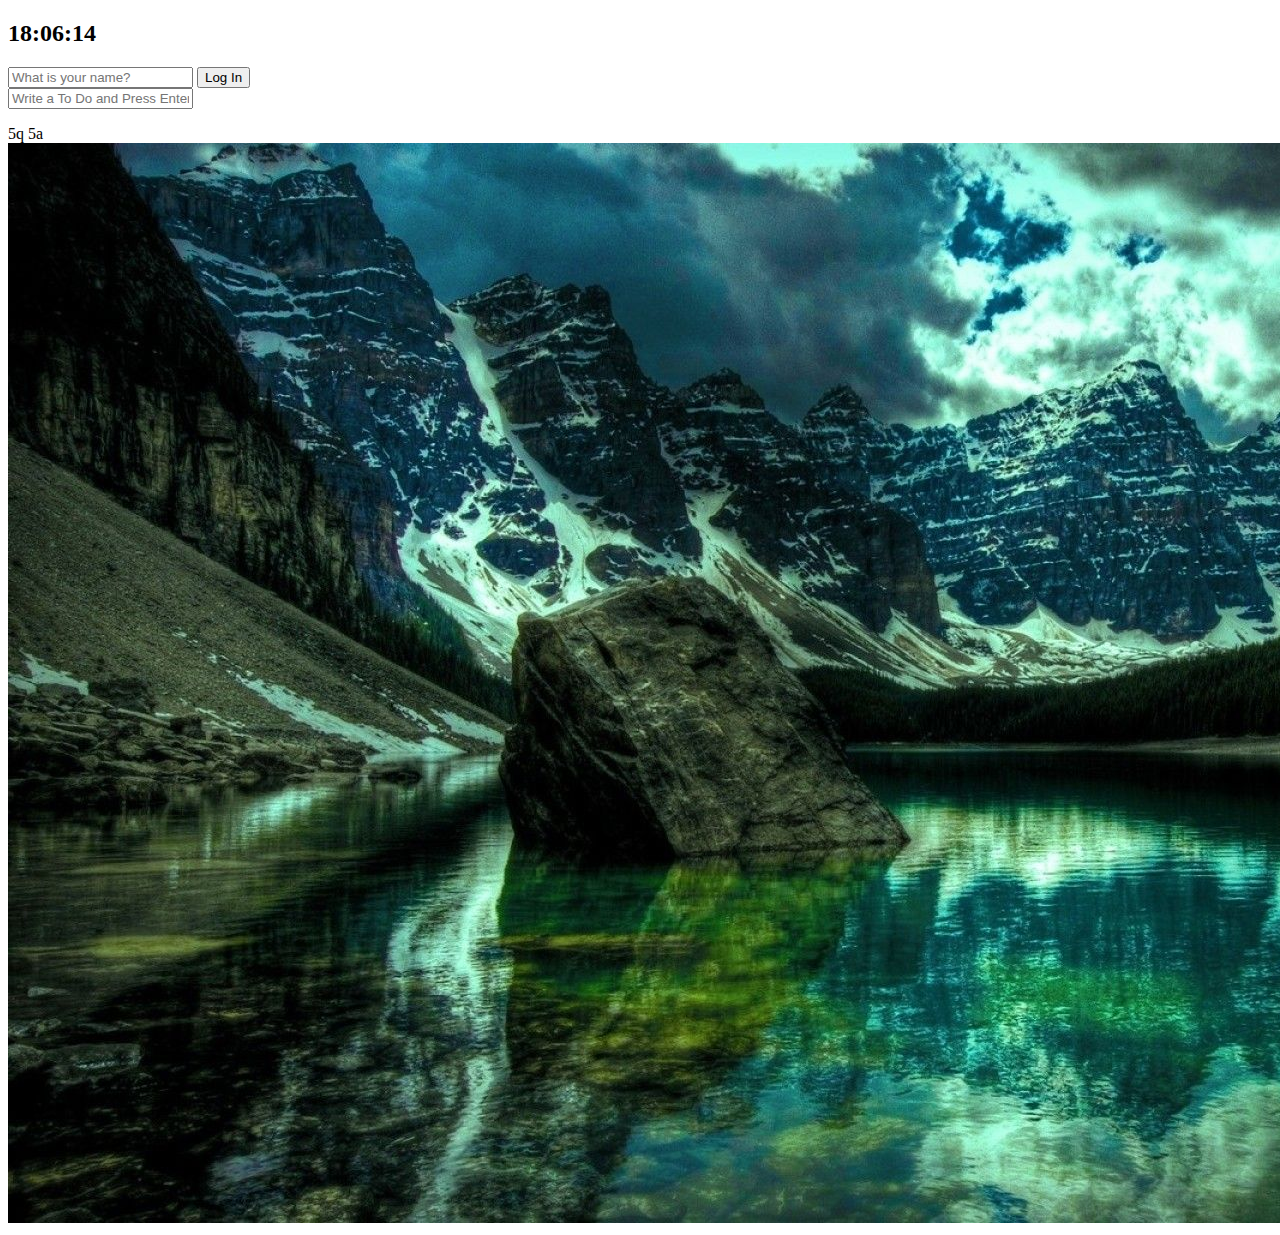
<file: JavaScript/cloneChrome/index.html>
<!DOCTYPE html>
<html lang="en">
    <head>
        <meta charset="UTF-8">
        <meta http-equiv="X-UA-Compatible" content="IE=edge">
        <meta name="viewport" content="width=device-width, initial-scale=1.0">
        <link rel="stylesheet" href="style.css" />
        <title>Momentum App</title>
    </head>
    <body>
        <h2 id="clock">00:00:00</h2>
        <!-- 브라우저의 validation을 사용하기 위해서는 form을 사용해야 함 -->
        <!-- form 기능을 사용하면, button 클릭 시 작성된 항목이 제출됨-->
        <form id="login-form" class="hidden">
            <input 
            required
            maxlength="15" 
            type="text"
            placeholder="What is your name?"
            />
            <button>Log In</button>
        </form>
        <h1 id="greeting" class="hidden"></h1>
        <form id="todo_form">
            <input 
            type="text" 
            placeholder="Write a To Do and Press Enter" 
            required 
            />
        </form>
        <ul id="todo_list"></ul>
        <div id="quote">
            <span></span>
            <span></span>
        </div>
        <div id="weather">
            <span></span>
            <span></span>
            <span></span>
        </div>
        <!-- <a href="https://nomadcoders.co">Go to courses</a> -->
        <script src="JSs/greetings.js"></script>
        <script src="JSs/clock.js"></script>
        <script src="JSs/quotes.js"></script>
        <script src="JSs/backgrounds.js"></script>
        <script src="JSs/todolist.js"></script>
        <script src="JSs/weather.js"></script>
    </body>
</html>
</file>
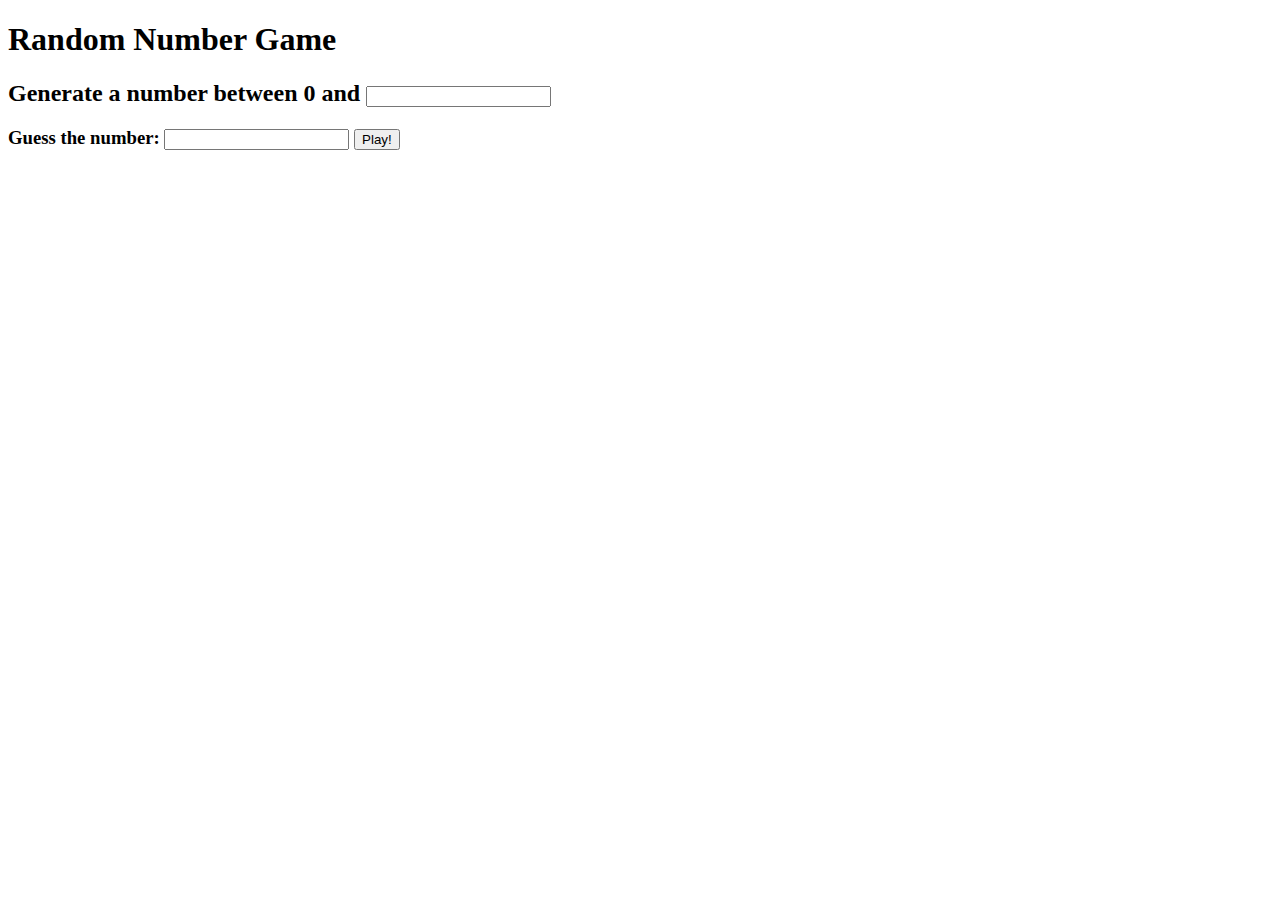
<file: JavaScript/noamdDayEight/index.html>
<!DOCTYPE html>
<html>
  <head>
    <title>Vanilla Challenge</title>
    <meta charset="UTF-8" />
    <link rel="stylesheet" href="src/source.css" />
    <title>JavaScript Casino</title>
  </head>
  <body>
    <h1 id="title">Random Number Game</h1>
    <form id="range" class="h2">
      Generate a number between 0 and
      <input type="number" required />
    </form>
    <form id="choose" class="h3">
      Guess the number:
      <input type="number" required />
      <button>Play!</button>
    </form>
    <h3 id="game"></h3>
    <h3 id="result"></h3>
    <script src="src/index.js"></script>
  </body>
</html>
</file>
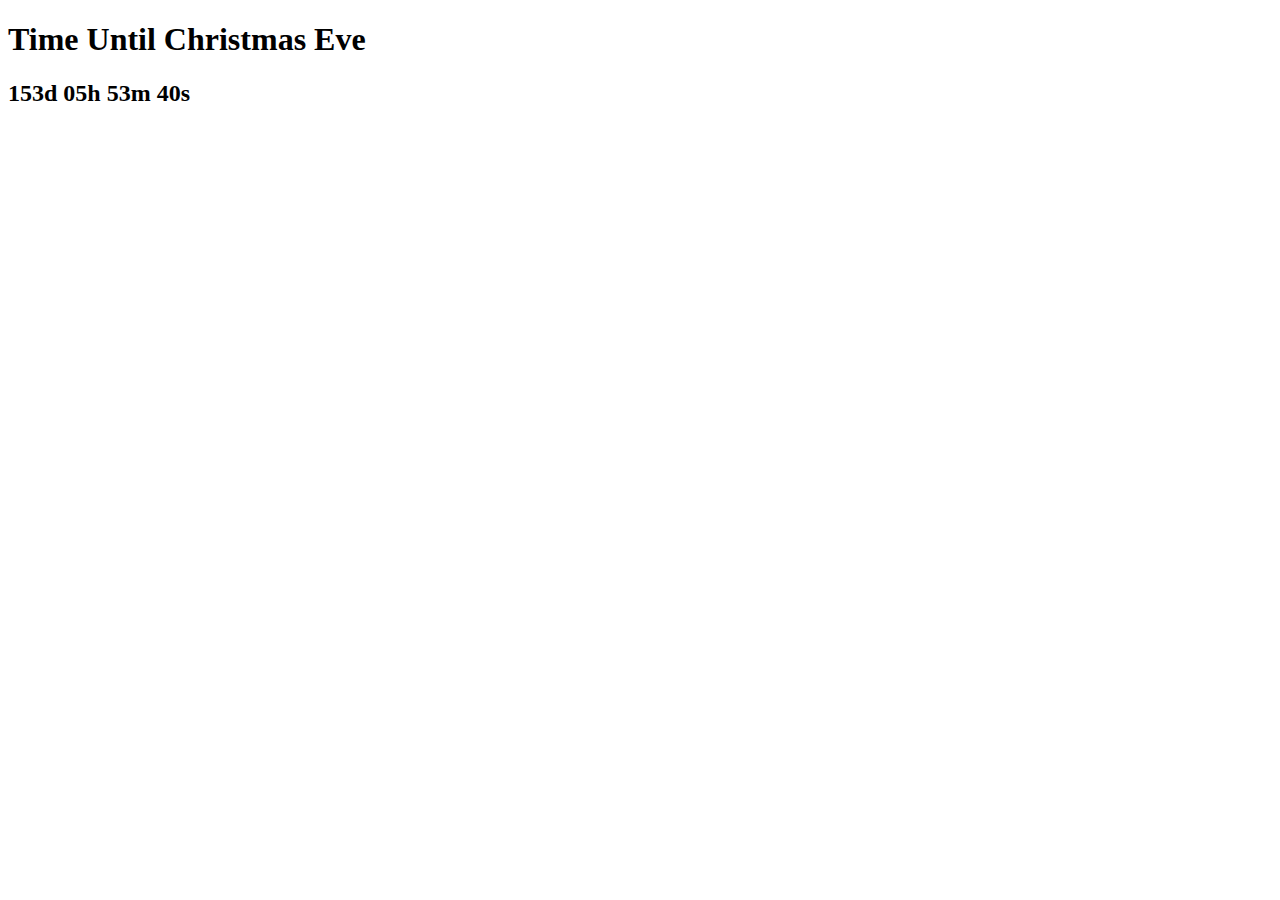
<file: JavaScript/nomadDayTen/index.html>
<!DOCTYPE html>
<html>
  <head>
    <title>Time Until Christmas Eve<</title>
    <meta charset="UTF-8" />
  </head>
  <body>
    <h1>Time Until Christmas Eve</h1>
    <h2 class="js-clock"></h2>
    <script src="src/index.js"></script>
  </body>
</html>
</file>
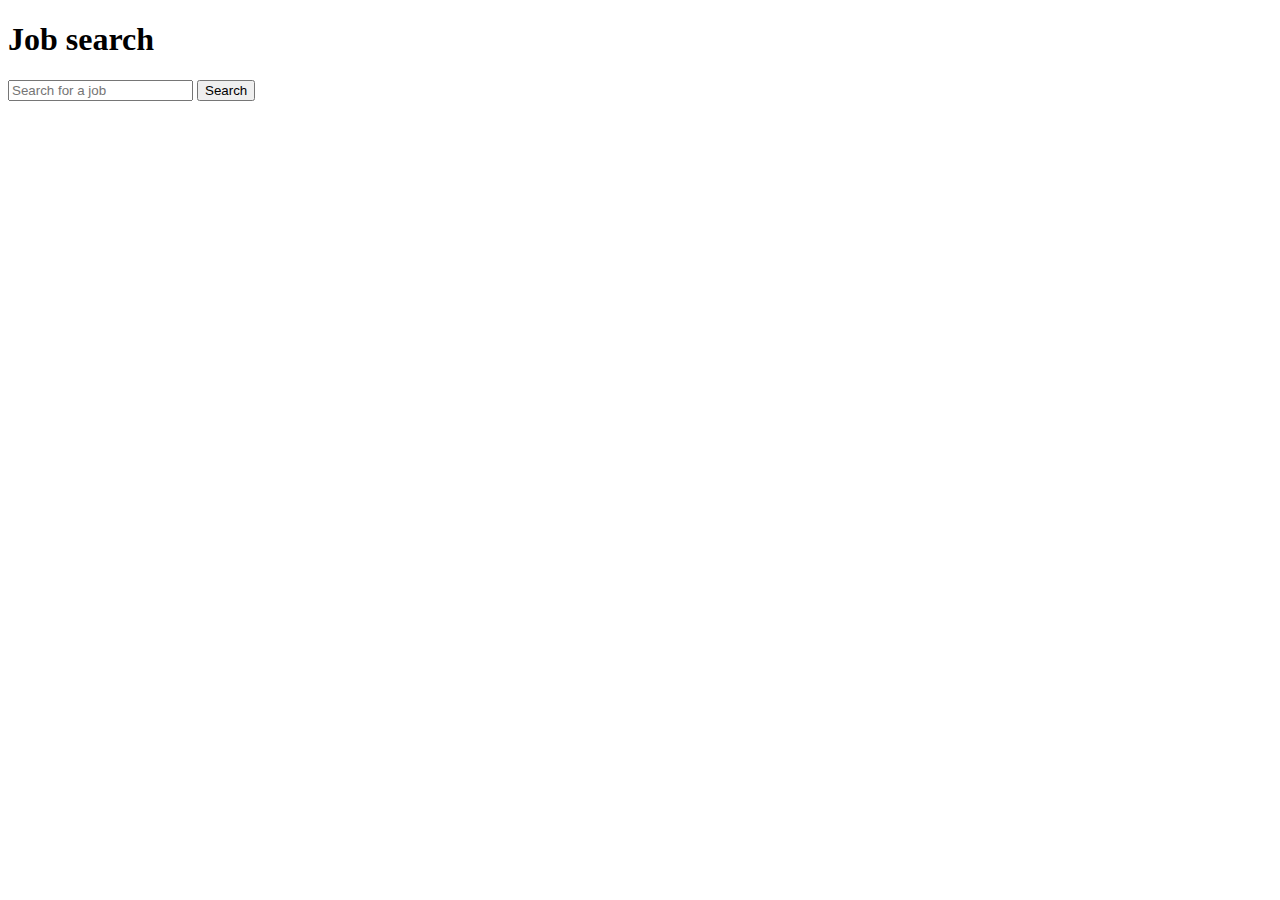
<file: HTML Template/Flask.html>
<!DOCTYPE html>
<html lang="en">
    <head>
        <meta charset="UTF-8">
        <title>Job Search</title>
    </head>
    <body>
        <h1>Job search</h1>
        <!-- 입력된 내용에 따라서 /report?text={} 로 주소 타이핑 -->
        <form action="/report" method="get">
            <!-- required는 필수 입력칸을 의미, 입력하지 않으면 반응하지 않음 -->
            <input placeholder="Search for a job" required
                   name="text"/>
            <button>Search</button>
        </form>
    </body>
</html>
</file>
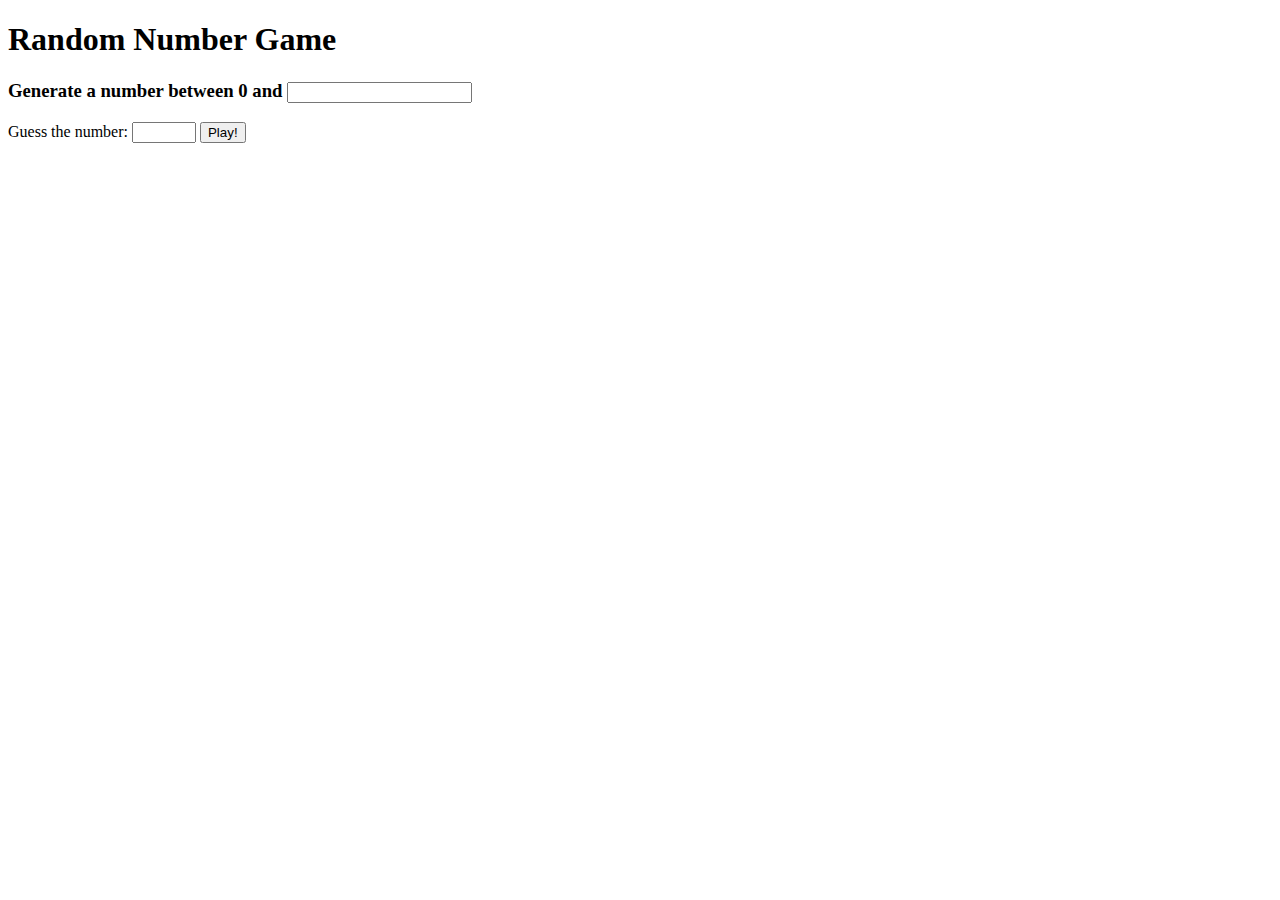
<file: JavaScript/noamdDayEight/solution.html>
<!DOCTYPE html>
<html>
  <head>
    <title>JS Casino</title>
    <meta charset="UTF-8" />
  </head>

  <body>
    <h1>Random Number Game</h1>
    <div>
      <h3 class="js-title">
        Generate a number between 0 and <input id="maxNumber" type="number" />
      </h3>
    </div>
    <form id="js-guess">
      <label>Guess the number:</label>
      <input type="number" max="200" min="5" />
      <button>Play!</button>
    </form>
    <div id="js-result">
      <span></span>
    </div>
    <script src="src/solution.js"></script>
  </body>
</html>
</file>
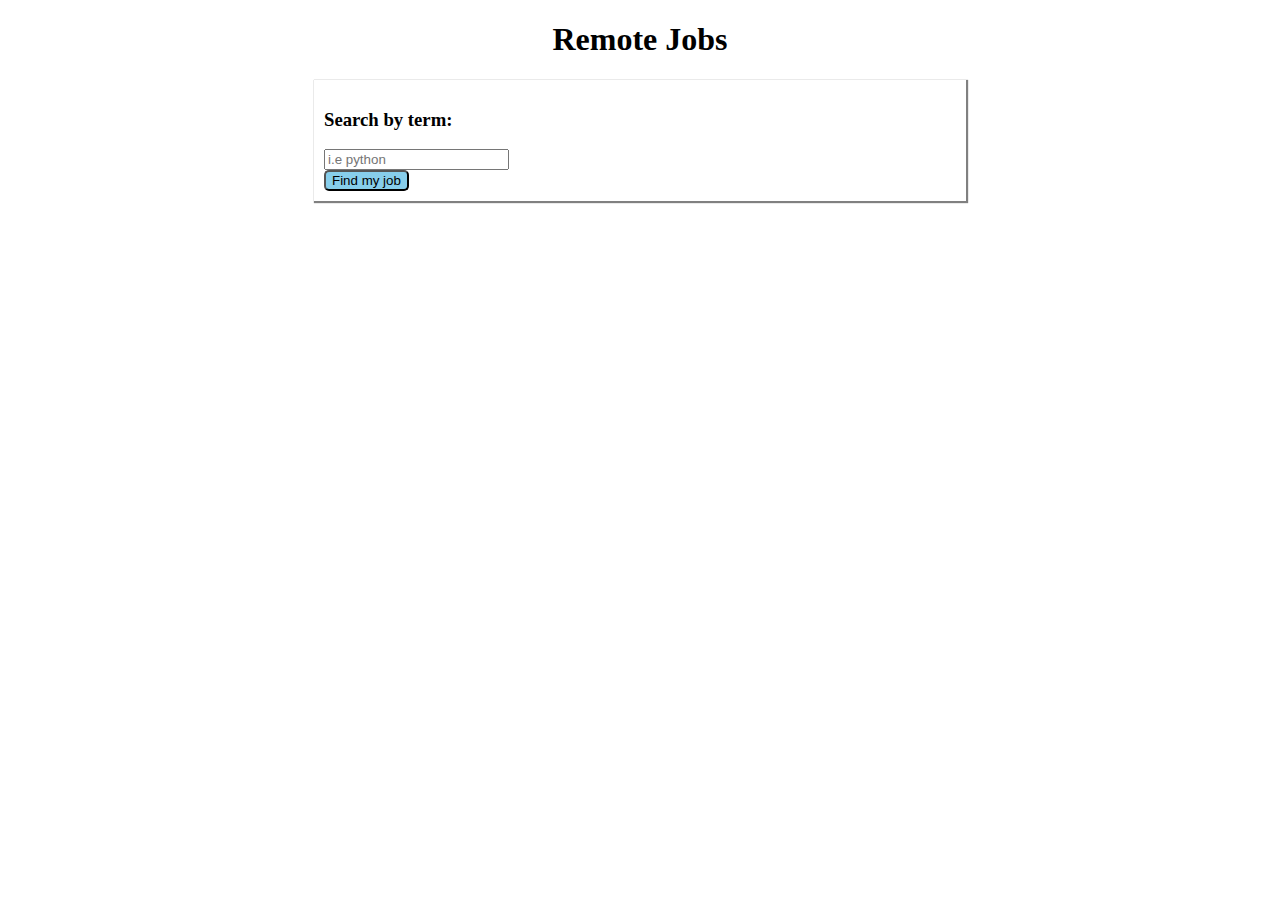
<file: NOMAD_Challenge/HTML Template/Flask.html>
<!DOCTYPE html>
<html lang="en">
    <head>
        <meta charset="UTF-8">
        <title style="text-align:center">PyCh Jobscrapper</title>
    </head>
    <body>
        <h1 style="text-align:center">Remote Jobs</h1>
        <!-- padding = 박스와 글 사이의 여백, box-shadow = 그림자 효과 -->
        <div style="margin: 0 auto; width:50%; padding:10px; box-shadow: 1px 1px 1px 1px gray">
          <h3> Search by term:</h3>
          <!-- 입력된 내용에 따라서 /report?text={} 로 주소 타이핑 -->
          <form action="/report" method="get">
            <!-- required는 필수 입력칸을 의미, 입력하지 않으면 반응하지 않음 -->
            <input placeholder="i.e python" required name="text"/>
            <br>
            <button style="background-color: skyblue; border-top-left-radius: 5px;
            border-bottom-left-radius: 5px; border-top-right-radius: 5px; border-bottom-right-radius: 5px; boarder; none">Find my job</button>
          </form>
        </div>
    </body>
</html>
</file>
<file: JavaScript/cloneChrome/style.css>
/* 표시 하지 않는 class .hidden 설정 */
.hidden{
    display: none; 
}
</file>
<file: JavaScript/noamdDayEight/src/source.css>
.h2 {
    display: block;
    font-size: 1.5em;
    margin-top: 0.83em;
    margin-bottom: 0.83em;
    margin-left: 0;
    margin-right: 0;
    font-weight: bold;
  }
  
  .h3 {
    display: block;
    font-size: 1.17em;
    margin-top: 1em;
    margin-bottom: 1em;
    margin-left: 0;
    margin-right: 0;
    font-weight: bold;
  }
</file>
